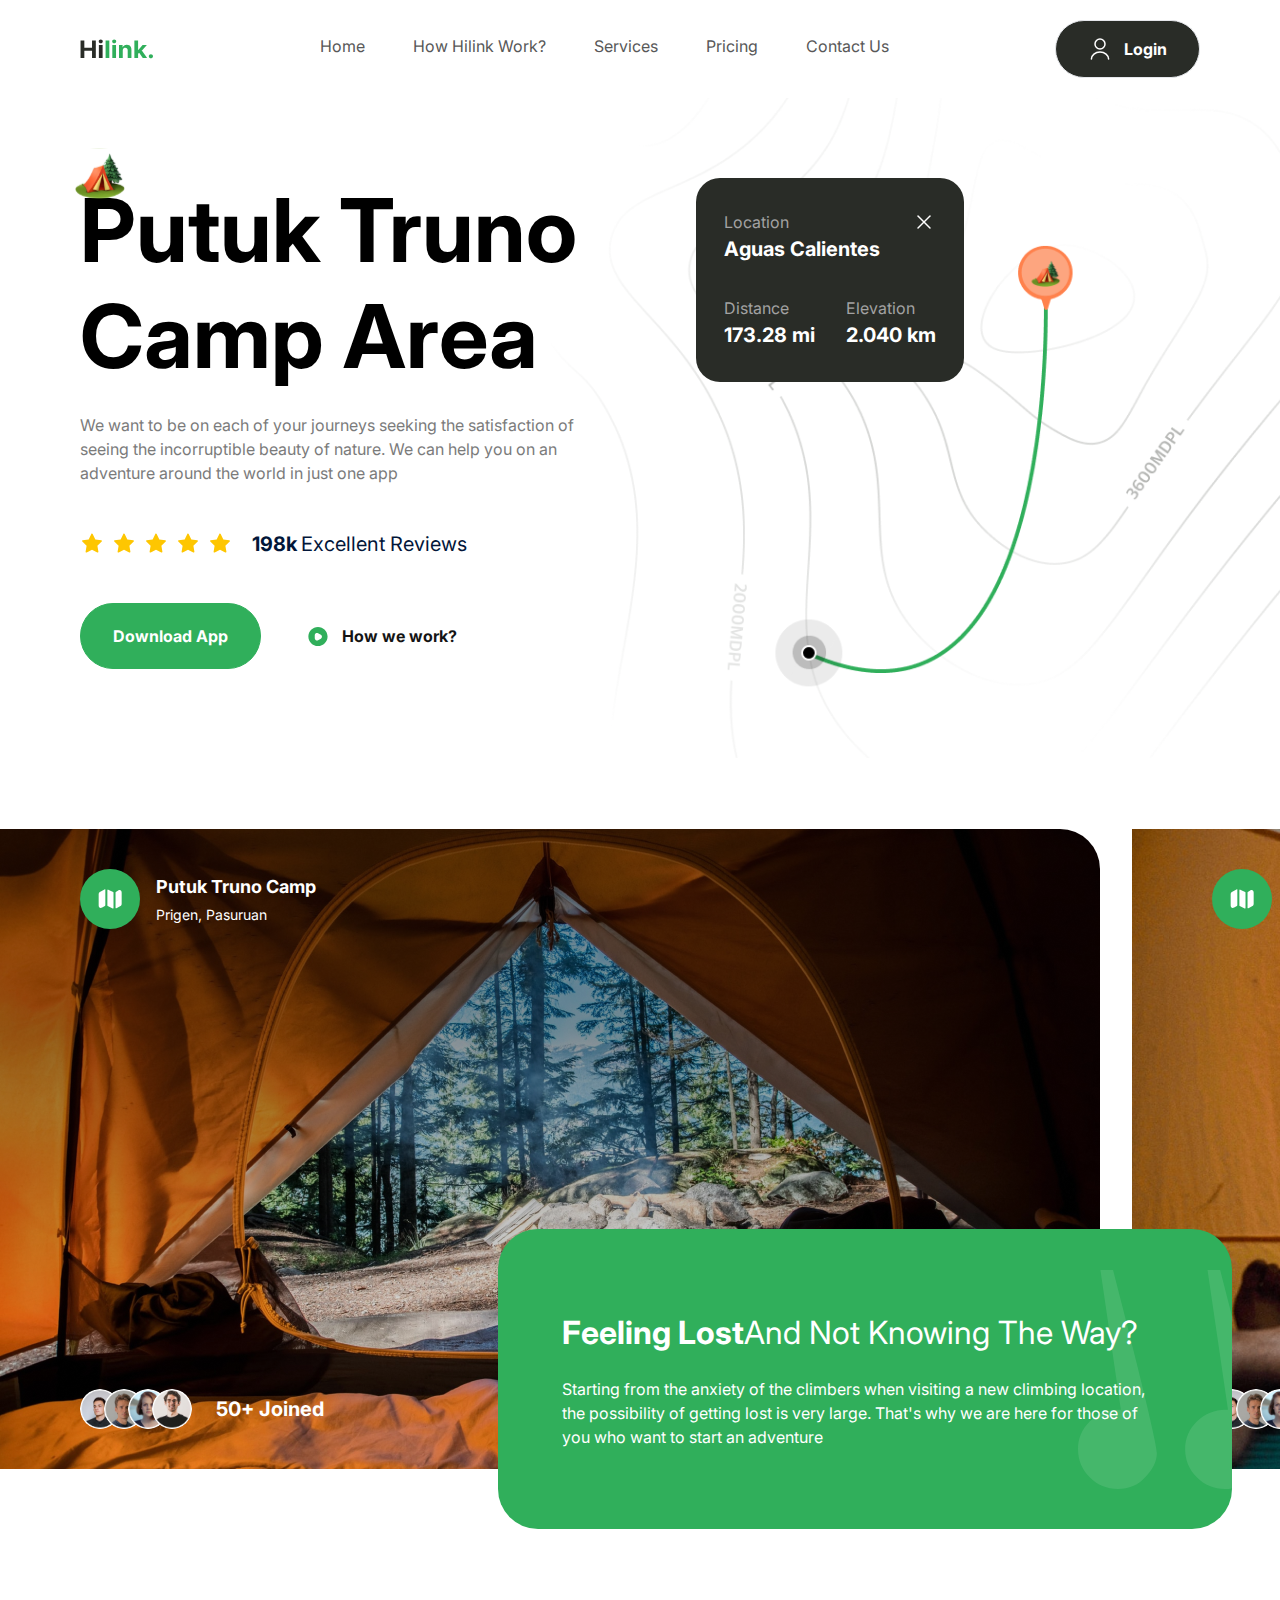
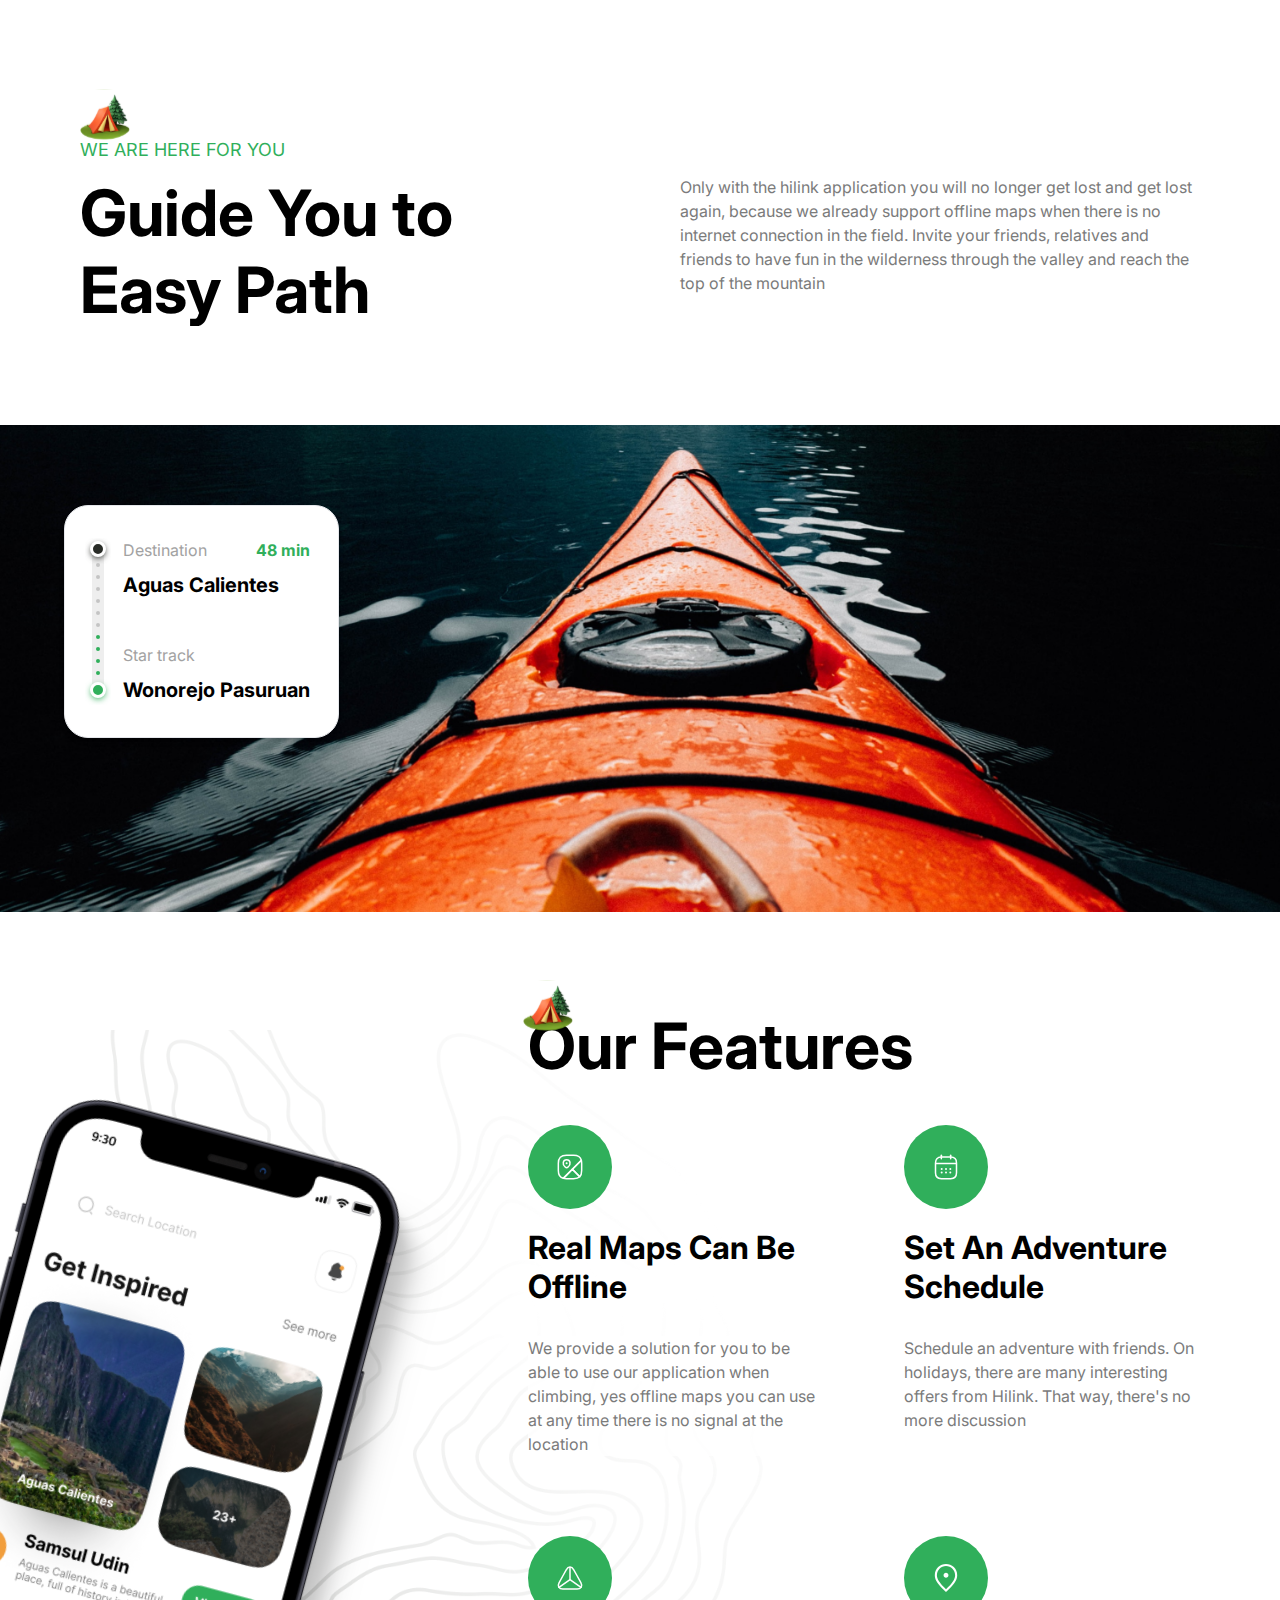
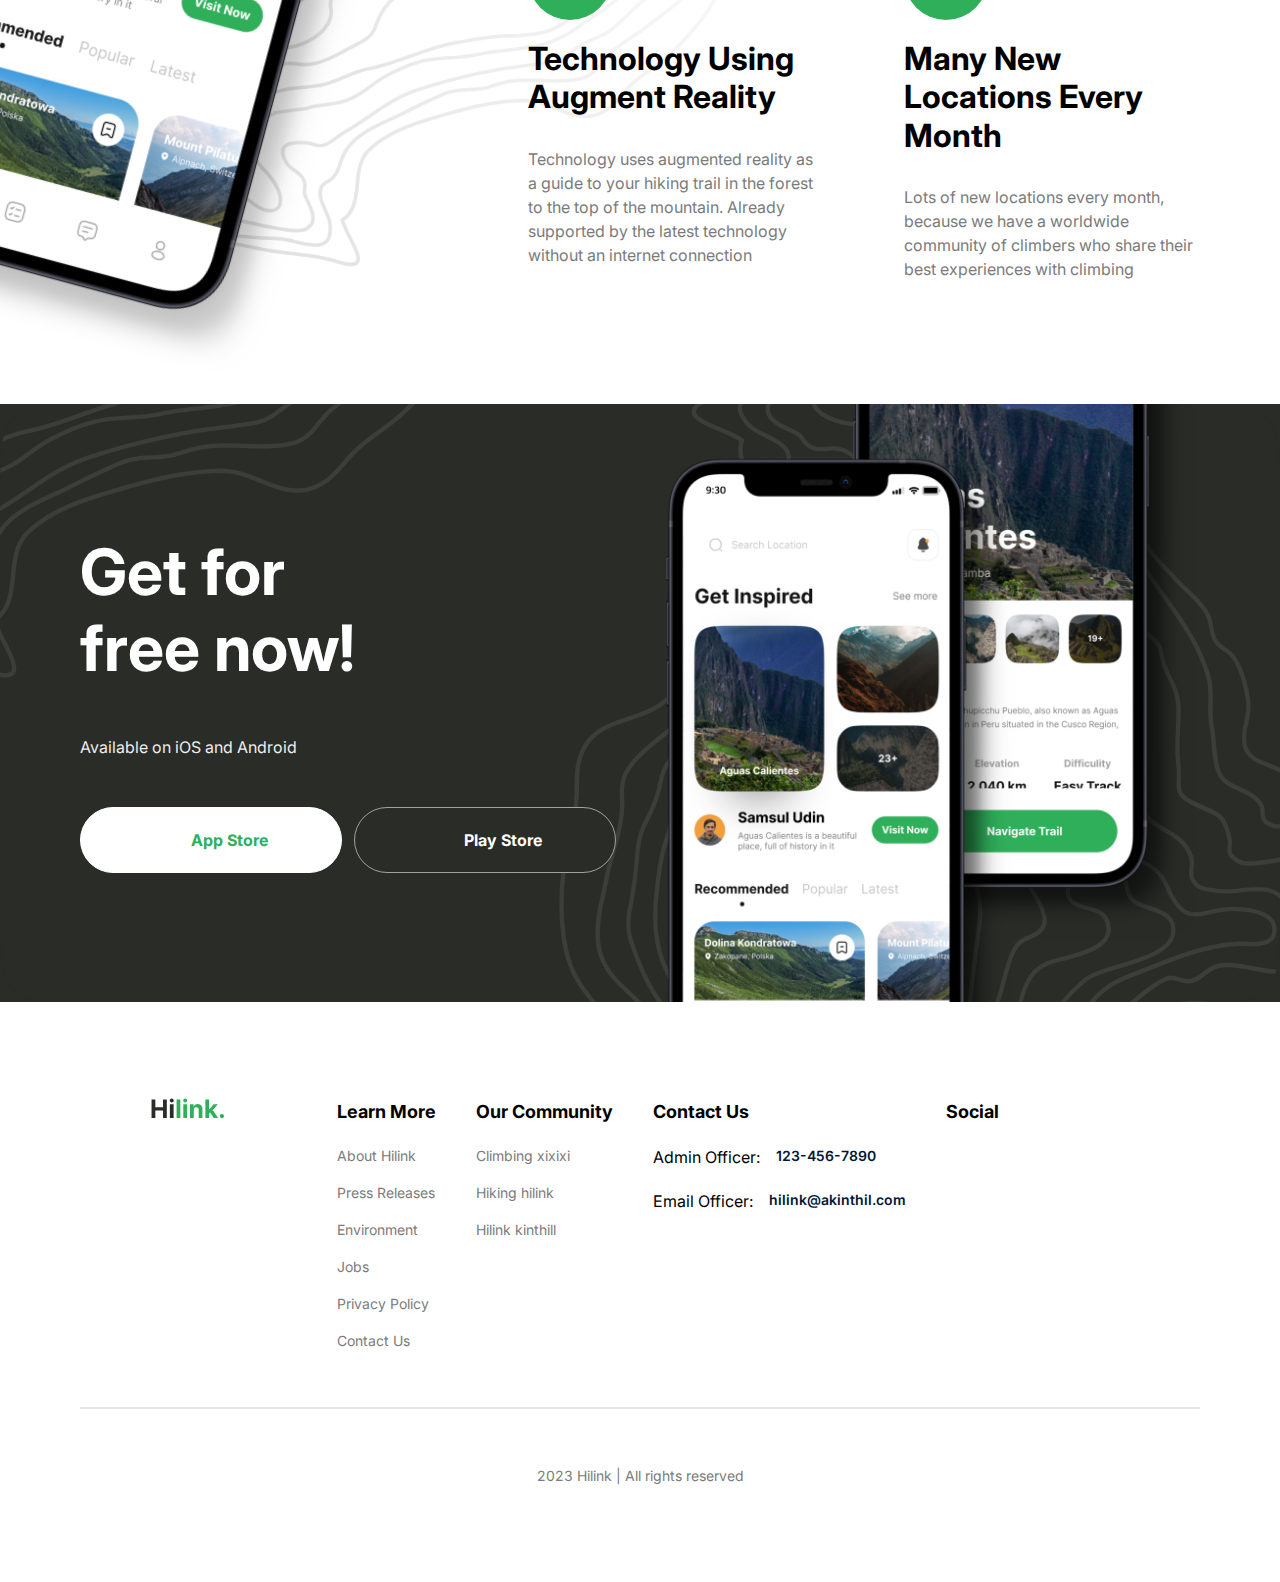
<file: index.html>
<!DOCTYPE html><html lang="en"><head><meta charSet="utf-8"/><meta name="viewport" content="width=device-width, initial-scale=1"/><link rel="stylesheet" href="/_next/static/css/6ee6f5802d6c848d.css" data-precedence="next"/><link rel="preload" as="script" fetchPriority="low" href="/_next/static/chunks/webpack-889906d2d9470bce.js"/><script src="/_next/static/chunks/fd9d1056-2821b0f0cabcd8bd.js" async=""></script><script src="/_next/static/chunks/23-bc0704c1190bca24.js" async=""></script><script src="/_next/static/chunks/main-app-6936796ac7a9e9ae.js" async=""></script><script src="/_next/static/chunks/173-452c45abe38fccea.js" async=""></script><script src="/_next/static/chunks/app/page-bd9e0ef2fe974750.js" async=""></script><script src="/_next/static/chunks/231-1f0decfec688d2c9.js" async=""></script><script src="/_next/static/chunks/app/layout-3c6bebc82477adac.js" async=""></script><title>Travel</title><meta name="description" content="Travel UI/UX App for Camping"/><link rel="icon" href="/favicon.ico" type="image/x-icon" sizes="16x16"/><script src="/_next/static/chunks/polyfills-78c92fac7aa8fdd8.js" noModule=""></script></head><body><nav class="flexBetween max-container    padding-container relative z-30 py-5 "><a href="/"><img alt="logo" loading="lazy" width="74" height="29" decoding="async" data-nimg="1" style="color:transparent" src="/hilink-logo.svg"/></a><ul class="hidden h-full gap-12 lg:flex"><a class="regular-16 text-gray-50    flexCenter cursor-pointer pb-1.5 transition-all   hover:font-bold " href="/">Home</a><a class="regular-16 text-gray-50    flexCenter cursor-pointer pb-1.5 transition-all   hover:font-bold " href="/">How Hilink Work?</a><a class="regular-16 text-gray-50    flexCenter cursor-pointer pb-1.5 transition-all   hover:font-bold " href="/">Services</a><a class="regular-16 text-gray-50    flexCenter cursor-pointer pb-1.5 transition-all   hover:font-bold " href="/">Pricing </a><a class="regular-16 text-gray-50    flexCenter cursor-pointer pb-1.5 transition-all   hover:font-bold " href="/">Contact Us</a></ul><div class="lg:flexCenter hidden"><button class="flexCenter gap-3 
            rounded-full border btn_dark_green undefined " type="button"><img alt="Login" loading="lazy" width="24" height="24" decoding="async" data-nimg="1" style="color:transparent" src="/user.svg"/><label class=" bold-16 whitespace-nowrap cursor-pointer">Login</label></button></div><img alt="menu" loading="lazy" width="32" height="32" decoding="async" data-nimg="1" class="inline-block cursor-pointer lg:hidden" style="color:transparent" src="menu.svg"/></nav><main class="relative overflow-hidden"><section class="max-container padding-container flex flex-col gap-20 py-10 pb-32 md:gap-28 lg:py-20 xl:flex-row"><div class="hero-map"></div><div class="relative z-20 flex flex-1 flex-col xl:w-1/2"><img alt="camp" loading="lazy" width="50" height="50" decoding="async" data-nimg="1" class="absolute left-[-5px] top-[-30px] w-10 lg:w-[50px]" style="color:transparent" src="/camp.svg"/><h1 class="bold-52 lg:bold-88">Putuk Truno Camp Area</h1><p class="regular-16 mt-6 text-gray-30 xl:max-w-[520px]">We want to be on each of your journeys seeking the satisfaction of seeing the incorruptible beauty of nature. We can help you on an adventure around the world in just one app</p><div class="my-11 flex flex-wrap gap-5"><div class="flex items-center gap-2"><img alt="star" loading="lazy" width="24" height="24" decoding="async" data-nimg="1" style="color:transparent" src="/star.svg"/><img alt="star" loading="lazy" width="24" height="24" decoding="async" data-nimg="1" style="color:transparent" src="/star.svg"/><img alt="star" loading="lazy" width="24" height="24" decoding="async" data-nimg="1" style="color:transparent" src="/star.svg"/><img alt="star" loading="lazy" width="24" height="24" decoding="async" data-nimg="1" style="color:transparent" src="/star.svg"/><img alt="star" loading="lazy" width="24" height="24" decoding="async" data-nimg="1" style="color:transparent" src="/star.svg"/></div><p class="bold-16 lg:bold-20 text-blue-70">198k<span class="regular-16 lg:regular-20 ml-1">Excellent Reviews</span></p></div><div class="flex flex-col w-full gap-3 sm:flex-row"><button class="flexCenter gap-3 
            rounded-full border btn_green undefined " type="button"><label class=" bold-16 whitespace-nowrap cursor-pointer">Download App</label></button><button class="flexCenter gap-3 
            rounded-full border btn_white_text undefined " type="button"><img alt="How we work?" loading="lazy" width="24" height="24" decoding="async" data-nimg="1" style="color:transparent" src="/play.svg"/><label class=" bold-16 whitespace-nowrap cursor-pointer">How we work?</label></button></div></div><div class="relative flex flex-1 items-start"><div class="relative z-20 flex w-[268px] flex-col gap-8 rounded-3xl bg-green-90 px-7 py-8"><div class="flex flex-col"><div class="flexBetween"><p class="regular-16 text-gray-20">Location</p><img alt="close" loading="lazy" width="24" height="24" decoding="async" data-nimg="1" style="color:transparent" src="/close.svg"/></div><p class="bold-20 text-white">Aguas Calientes</p></div><div class="flexBetween"><div class="flex flex-col"><p class="regular-16 block text-gray-20">Distance</p><p class="bold-20 text-white">173.28 mi</p></div><div class="flex flex-col"><p class="regular-16 block text-gray-20">Elevation</p><p class="bold-20 text-white">2.040 km</p></div></div></div></div></section><section class=" 2xl:max-container   relative flex flex-col py-10 lg:mb-10 lg:py-20 xl:mb-20"><div class="hide-scrollbar    flex h-[340px] w-full items-center   justify-start gap-8 overflow-x-auto    lg:h-[400px] xl:h-[640px]"><div class="h-full w-full min-w-[1100px]
    bg-bg-img-1 bg-cover bg-no-repeat lg:rounded-r-5xl 2xl:rounded-5xl"><div class="flex h-full flex-col items-start justify-between    p-6 lg:px-20 lg:py-10 "><div class="flexCenter gap-4"><div class="rounded-full bg-green-50 p-4"><img alt="map" loading="lazy" width="28" height="28" decoding="async" data-nimg="1" style="color:transparent" src="/folded-map.svg"/></div><div class="flex flex-col gap-1"><h4 class="bold-18 text-white">Putuk Truno Camp</h4><p class="regular-14 text-white">Prigen, Pasuruan</p></div></div><div class="flexCenter gap-6"><span class="flex -space-x-4 overflow-hidden"><img alt="person" loading="lazy" width="52" height="52" decoding="async" data-nimg="1" class="inline-block h-10 w-10 rounded-full" style="color:transparent" src="/person-1.png"/><img alt="person" loading="lazy" width="52" height="52" decoding="async" data-nimg="1" class="inline-block h-10 w-10 rounded-full" style="color:transparent" src="/person-2.png"/><img alt="person" loading="lazy" width="52" height="52" decoding="async" data-nimg="1" class="inline-block h-10 w-10 rounded-full" style="color:transparent" src="/person-3.png"/><img alt="person" loading="lazy" width="52" height="52" decoding="async" data-nimg="1" class="inline-block h-10 w-10 rounded-full" style="color:transparent" src="/person-4.png"/></span><p class="bold-16 md:bold-20 text-white">50+ Joined</p></div></div></div><div class="h-full w-full min-w-[1100px]
    bg-bg-img-2 bg-cover bg-no-repeat lg:rounded-r-5xl 2xl:rounded-5xl"><div class="flex h-full flex-col items-start justify-between    p-6 lg:px-20 lg:py-10 "><div class="flexCenter gap-4"><div class="rounded-full bg-green-50 p-4"><img alt="map" loading="lazy" width="28" height="28" decoding="async" data-nimg="1" style="color:transparent" src="/folded-map.svg"/></div><div class="flex flex-col gap-1"><h4 class="bold-18 text-white">Mountain View Camp</h4><p class="regular-14 text-white">Somewhere in the Wilderness</p></div></div><div class="flexCenter gap-6"><span class="flex -space-x-4 overflow-hidden"><img alt="person" loading="lazy" width="52" height="52" decoding="async" data-nimg="1" class="inline-block h-10 w-10 rounded-full" style="color:transparent" src="/person-1.png"/><img alt="person" loading="lazy" width="52" height="52" decoding="async" data-nimg="1" class="inline-block h-10 w-10 rounded-full" style="color:transparent" src="/person-2.png"/><img alt="person" loading="lazy" width="52" height="52" decoding="async" data-nimg="1" class="inline-block h-10 w-10 rounded-full" style="color:transparent" src="/person-3.png"/><img alt="person" loading="lazy" width="52" height="52" decoding="async" data-nimg="1" class="inline-block h-10 w-10 rounded-full" style="color:transparent" src="/person-4.png"/></span><p class="bold-16 md:bold-20 text-white">50+ Joined</p></div></div></div></div><div class="flexEnd mt-10 px-6 lg:-mt-60 lg:mr-6"><div class="bg-green-50 p-8 lg:max-w-[500px]   xl:max-w-[734px] xl:rounded-5xl xl:px-16 xl:py-20 relative   w-full overflow-hidden rounded-3xl"><h2 class="regular-24 md:regular-32 2xl:regular-64   capitalize text-white"><strong>Feeling Lost</strong>And Not Knowing The Way?</h2><p class="regular-14 xl:regular-16 mt-5 text-white">Starting from the anxiety of the climbers when visiting a new climbing location, the possibility of getting lost is very large. That&#x27;s why we are here for those of you who want to start an adventure</p><img alt="camp-2" loading="lazy" width="186" height="219" decoding="async" data-nimg="1" class="camp-quote" style="color:transparent" src="/quote.svg"/></div></div></section><section class="flexCenter flex-col"><div class="   padding-container max-container w-full pb-24"><img alt="camp" loading="lazy" width="50" height="50" decoding="async" data-nimg="1" style="color:transparent" src="/camp.svg"/><p class="uppercase regular-18 -mt-1    mb-3 text-green-50">We are here for you</p><div class="flex flex-wrap justify-between    gap-5 lg:gap-10"><h2 class="bold-40 lg:bold-64 xl:max-w-[390px]">Guide You to Easy Path </h2><p class="regular-16 text-gray-30 xl:max-w-[520px]">Only with the hilink application you will no longer get lost and get lost again, because we already support offline maps when there is no internet connection in the field. Invite your friends, relatives and friends to have fun in the wilderness through the valley and reach the top of the mountain</p></div></div><div class="flexCenter max-container  relative    w-full"><img alt="boat" loading="lazy" width="1440" height="580" decoding="async" data-nimg="1" class="w-full object-cover object-center 2xl:rounded-5xl" style="color:transparent" src="/boat.png"/><div class="absolute flex bg-white py-8 pl-5 pr-7   gap-3 rounded-3xl border shadow-md md:left-[5%] lg:top-20"><img alt="metar" loading="lazy" width="16" height="158" decoding="async" data-nimg="1" class="h-full w-auto" style="color:transparent" src="/meter.svg"/><div class="flexBetween flex-col"><div class="flex w-full flex-col"><div class="flexBetween w-full"><p class="regular-16 text-gray-20">Destination</p><p class="bold-16 text-green-50">48 min</p></div><p class="bold-20 mt-2">Aguas Calientes</p></div><div class="flex w-full flex-col"><p class="regular-16 text-gray-20">Star track</p><h4 class="bold-20 mt-2 whitespace-nowrap">Wonorejo Pasuruan</h4></div></div></div></div></section><section class="flex-col flexCenter   overflow-hidden bg-feature-bg bg-center bg-no-repeat py-24"><div class="max-container padding-container    relative w-full flex justify-end"><div class="flex flex-1 lg:min-h-[900px] "><img alt="phone" loading="lazy" width="440" height="1000" decoding="async" data-nimg="1" class="feature-phone" style="color:transparent" src="/phone.png"/></div><div class="z-20 flex w-full flex-col lg:w-[60%]"><div class="relative"><img alt="camp" loading="lazy" width="50" height="50" decoding="async" data-nimg="1" class="absolute left-[-5px]    top-[-28px] w-10 lg:w-[50px]" style="color:transparent" src="/camp.svg"/><h2 class="bold-40 lg:bold-64">Our Features</h2></div><ul class="mt-10 grid gap-10 md:grid-cols-2    lg:mg-20  lg:gap-20  "><li class="flex w-full flex-1 flex-col items-start"><div class="rounded-full p-4 lg:p-7 bg-green-50"><img alt="map" loading="lazy" width="28" height="28" decoding="async" data-nimg="1" style="color:transparent" src="/map.svg"/></div><h2 class="bold-20 lg:bold-32 mt-5 capitalize">Real maps can be offline</h2><p class="regular-16 mt-5 bg-white/80 text-gray-30   lg:mt-[30px] lg:bg-none ">We provide a solution for you to be able to use our application when climbing, yes offline maps you can use at any time there is no signal at the location</p></li><li class="flex w-full flex-1 flex-col items-start"><div class="rounded-full p-4 lg:p-7 bg-green-50"><img alt="map" loading="lazy" width="28" height="28" decoding="async" data-nimg="1" style="color:transparent" src="/calendar.svg"/></div><h2 class="bold-20 lg:bold-32 mt-5 capitalize">Set an adventure schedule</h2><p class="regular-16 mt-5 bg-white/80 text-gray-30   lg:mt-[30px] lg:bg-none ">Schedule an adventure with friends. On holidays, there are many interesting offers from Hilink. That way, there&#x27;s no more discussion</p></li><li class="flex w-full flex-1 flex-col items-start"><div class="rounded-full p-4 lg:p-7 bg-green-50"><img alt="map" loading="lazy" width="28" height="28" decoding="async" data-nimg="1" style="color:transparent" src="/tech.svg"/></div><h2 class="bold-20 lg:bold-32 mt-5 capitalize">Technology using augment reality</h2><p class="regular-16 mt-5 bg-white/80 text-gray-30   lg:mt-[30px] lg:bg-none ">Technology uses augmented reality as a guide to your hiking trail in the forest to the top of the mountain. Already supported by the latest technology without an internet connection</p></li><li class="flex w-full flex-1 flex-col items-start"><div class="rounded-full p-4 lg:p-7 bg-green-50"><img alt="map" loading="lazy" width="28" height="28" decoding="async" data-nimg="1" style="color:transparent" src="/location.svg"/></div><h2 class="bold-20 lg:bold-32 mt-5 capitalize">Many new locations every month</h2><p class="regular-16 mt-5 bg-white/80 text-gray-30   lg:mt-[30px] lg:bg-none ">Lots of new locations every month, because we have a worldwide community of climbers who share their best experiences with climbing</p></li></ul></div></div></section><section class="flexCenter w-full flex-col    pb-[100px"><div class="get-app"><div class="z-20 flex w-full flex-1 flex-col items-start   justify-center gap-12"><h2 class="bold-40 lg:bold-64    xl:max-w-[320px]">Get for free now!</h2><p class="regular-16 text-gray-10">Available on iOS and Android</p><div class="flex w-full flex-col gap-3 whitespace-nowrap   xl:flex-row   "><button class="flexCenter gap-3 
            rounded-full border btn_white w-full " type="button"><img alt="App Store" loading="lazy" width="24" height="24" decoding="async" data-nimg="1" style="color:transparent" src="/apple.svg"/><label class=" bold-16 whitespace-nowrap cursor-pointer">App Store</label></button><button class="flexCenter gap-3 
            rounded-full border btn_dark_green_outline w-full " type="button"><img alt="Play Store" loading="lazy" width="24" height="24" decoding="async" data-nimg="1" style="color:transparent" src="/android.svg"/><label class=" bold-16 whitespace-nowrap cursor-pointer">Play Store</label></button></div></div><div class="flex flex-1 items-center justify-end"><img alt="phone" loading="lazy" width="550" height="870" decoding="async" data-nimg="1" style="color:transparent" src="/phones.png"/></div></div></section></main><footer class="flexCenter mb-24 mt-24"><div class="padding-container max-container flex w-full   flex-col gap-14"><div class="flex flex-col items-start    justify-center gap-[10%] md:flex-row"><a class="mb-10" href="/"><img alt="logo" loading="lazy" width="74" height="29" decoding="async" data-nimg="1" style="color:transparent" src="hilink-logo.svg"/></a><div class="flex flex-wrap gap-10 sm:justify-between"><div class="flex flex-col gap-5"><h4 class="bold-18 whitespace-nowrap"> <!-- -->Learn More</h4><ul class="regular-14 flex flex-col gap-4   text-gray-30"><a href="/">About Hilink</a><a href="/">Press Releases</a><a href="/">Environment</a><a href="/">Jobs</a><a href="/">Privacy Policy</a><a href="/">Contact Us</a></ul></div><div class="flex flex-col gap-5"><h4 class="bold-18 whitespace-nowrap"> <!-- -->Our Community</h4><ul class="regular-14 flex flex-col gap-4   text-gray-30"><a href="/">Climbing xixixi</a><a href="/">Hiking hilink</a><a href="/">Hilink kinthill</a></ul></div><div class="flex flex-col gap-5"><div class="flex flex-col gap-5"><h4 class="bold-18 whitespace-nowrap"> <!-- -->Contact Us</h4><a class="flex gap-4 md:flex-col lg:flex-row" href="/"><p class="whitespace-nowrap">Admin Officer<!-- -->:</p><p class="medium-14 whitespace-nowrap   text-blue-70">123-456-7890</p></a><a class="flex gap-4 md:flex-col lg:flex-row" href="/"><p class="whitespace-nowrap">Email Officer<!-- -->:</p><p class="medium-14 whitespace-nowrap   text-blue-70">hilink@akinthil.com</p></a></div></div><div class="flex flex-col gap-5"><div class="flex flex-col gap-5"><h4 class="bold-18 whitespace-nowrap"> <!-- -->Social</h4><ul class="regular-14 flex gap-4 text-gray-30"><a href="/"><img alt="logo" loading="lazy" width="24" height="24" decoding="async" data-nimg="1" style="color:transparent" src="/facebook.svg"/></a><a href="/"><img alt="logo" loading="lazy" width="24" height="24" decoding="async" data-nimg="1" style="color:transparent" src="/instagram.svg"/></a><a href="/"><img alt="logo" loading="lazy" width="24" height="24" decoding="async" data-nimg="1" style="color:transparent" src="/twitter.svg"/></a><a href="/"><img alt="logo" loading="lazy" width="24" height="24" decoding="async" data-nimg="1" style="color:transparent" src="/youtube.svg"/></a><a href="/"><img alt="logo" loading="lazy" width="24" height="24" decoding="async" data-nimg="1" style="color:transparent" src="/wordpress.svg"/></a></ul></div></div></div></div><div class="border bg-gray-20"></div><p class="regular-14 w-full text-center   text-gray-30">2023 Hilink | All rights reserved</p></div></footer><script src="/_next/static/chunks/webpack-889906d2d9470bce.js" async=""></script><script>(self.__next_f=self.__next_f||[]).push([0]);self.__next_f.push([2,null])</script><script>self.__next_f.push([1,"1:HL[\"/_next/static/css/6ee6f5802d6c848d.css\",\"style\"]\n"])</script><script>self.__next_f.push([1,"2:I[5751,[],\"\"]\n4:I[8173,[\"173\",\"static/chunks/173-452c45abe38fccea.js\",\"931\",\"static/chunks/app/page-bd9e0ef2fe974750.js\"],\"Image\"]\n5:I[231,[\"173\",\"static/chunks/173-452c45abe38fccea.js\",\"231\",\"static/chunks/231-1f0decfec688d2c9.js\",\"185\",\"static/chunks/app/layout-3c6bebc82477adac.js\"],\"\"]\n6:I[9275,[],\"\"]\n7:I[1343,[],\"\"]\n9:I[6130,[],\"\"]\na:[]\n"])</script><script>self.__next_f.push([1,"0:[[[\"$\",\"link\",\"0\",{\"rel\":\"stylesheet\",\"href\":\"/_next/static/css/6ee6f5802d6c848d.css\",\"precedence\":\"next\",\"crossOrigin\":\"$undefined\"}]],[\"$\",\"$L2\",null,{\"buildId\":\"fup-YWB_aOl17GKUDILDx\",\"assetPrefix\":\"\",\"initialCanonicalUrl\":\"/\",\"initialTree\":[\"\",{\"children\":[\"__PAGE__\",{}]},\"$undefined\",\"$undefined\",true],\"initialSeedData\":[\"\",{\"children\":[\"__PAGE__\",{},[[\"$L3\",[[\"$\",\"section\",null,{\"className\":\"max-container padding-container flex flex-col gap-20 py-10 pb-32 md:gap-28 lg:py-20 xl:flex-row\",\"children\":[[\"$\",\"div\",null,{\"className\":\"hero-map\"}],[\"$\",\"div\",null,{\"className\":\"relative z-20 flex flex-1 flex-col xl:w-1/2\",\"children\":[[\"$\",\"$L4\",null,{\"src\":\"/camp.svg\",\"alt\":\"camp\",\"width\":50,\"height\":50,\"className\":\"absolute left-[-5px] top-[-30px] w-10 lg:w-[50px]\"}],[\"$\",\"h1\",null,{\"className\":\"bold-52 lg:bold-88\",\"children\":\"Putuk Truno Camp Area\"}],[\"$\",\"p\",null,{\"className\":\"regular-16 mt-6 text-gray-30 xl:max-w-[520px]\",\"children\":\"We want to be on each of your journeys seeking the satisfaction of seeing the incorruptible beauty of nature. We can help you on an adventure around the world in just one app\"}],[\"$\",\"div\",null,{\"className\":\"my-11 flex flex-wrap gap-5\",\"children\":[[\"$\",\"div\",null,{\"className\":\"flex items-center gap-2\",\"children\":[[\"$\",\"$L4\",\"0\",{\"src\":\"/star.svg\",\"alt\":\"star\",\"width\":24,\"height\":24}],[\"$\",\"$L4\",\"1\",{\"src\":\"/star.svg\",\"alt\":\"star\",\"width\":24,\"height\":24}],[\"$\",\"$L4\",\"2\",{\"src\":\"/star.svg\",\"alt\":\"star\",\"width\":24,\"height\":24}],[\"$\",\"$L4\",\"3\",{\"src\":\"/star.svg\",\"alt\":\"star\",\"width\":24,\"height\":24}],[\"$\",\"$L4\",\"4\",{\"src\":\"/star.svg\",\"alt\":\"star\",\"width\":24,\"height\":24}]]}],[\"$\",\"p\",null,{\"className\":\"bold-16 lg:bold-20 text-blue-70\",\"children\":[\"198k\",[\"$\",\"span\",null,{\"className\":\"regular-16 lg:regular-20 ml-1\",\"children\":\"Excellent Reviews\"}]]}]]}],[\"$\",\"div\",null,{\"className\":\"flex flex-col w-full gap-3 sm:flex-row\",\"children\":[[\"$\",\"button\",null,{\"className\":\"flexCenter gap-3 \\n            rounded-full border btn_green undefined \",\"type\":\"button\",\"children\":[\"$undefined\",[\"$\",\"label\",null,{\"className\":\" bold-16 whitespace-nowrap cursor-pointer\",\"children\":\"Download App\"}]]}],[\"$\",\"button\",null,{\"className\":\"flexCenter gap-3 \\n            rounded-full border btn_white_text undefined \",\"type\":\"button\",\"children\":[[\"$\",\"$L4\",null,{\"src\":\"/play.svg\",\"alt\":\"How we work?\",\"width\":24,\"height\":24}],[\"$\",\"label\",null,{\"className\":\" bold-16 whitespace-nowrap cursor-pointer\",\"children\":\"How we work?\"}]]}]]}]]}],[\"$\",\"div\",null,{\"className\":\"relative flex flex-1 items-start\",\"children\":[\"$\",\"div\",null,{\"className\":\"relative z-20 flex w-[268px] flex-col gap-8 rounded-3xl bg-green-90 px-7 py-8\",\"children\":[[\"$\",\"div\",null,{\"className\":\"flex flex-col\",\"children\":[[\"$\",\"div\",null,{\"className\":\"flexBetween\",\"children\":[[\"$\",\"p\",null,{\"className\":\"regular-16 text-gray-20\",\"children\":\"Location\"}],[\"$\",\"$L4\",null,{\"src\":\"/close.svg\",\"alt\":\"close\",\"width\":24,\"height\":24}]]}],[\"$\",\"p\",null,{\"className\":\"bold-20 text-white\",\"children\":\"Aguas Calientes\"}]]}],[\"$\",\"div\",null,{\"className\":\"flexBetween\",\"children\":[[\"$\",\"div\",null,{\"className\":\"flex flex-col\",\"children\":[[\"$\",\"p\",null,{\"className\":\"regular-16 block text-gray-20\",\"children\":\"Distance\"}],[\"$\",\"p\",null,{\"className\":\"bold-20 text-white\",\"children\":\"173.28 mi\"}]]}],[\"$\",\"div\",null,{\"className\":\"flex flex-col\",\"children\":[[\"$\",\"p\",null,{\"className\":\"regular-16 block text-gray-20\",\"children\":\"Elevation\"}],[\"$\",\"p\",null,{\"className\":\"bold-20 text-white\",\"children\":\"2.040 km\"}]]}]]}]]}]}]]}],[\"$\",\"section\",null,{\"className\":\" 2xl:max-container   relative flex flex-col py-10 lg:mb-10 lg:py-20 xl:mb-20\",\"children\":[[\"$\",\"div\",null,{\"className\":\"hide-scrollbar    flex h-[340px] w-full items-center   justify-start gap-8 overflow-x-auto    lg:h-[400px] xl:h-[640px]\",\"children\":[[\"$\",\"div\",null,{\"className\":\"h-full w-full min-w-[1100px]\\n    bg-bg-img-1 bg-cover bg-no-repeat lg:rounded-r-5xl 2xl:rounded-5xl\",\"children\":[\"$\",\"div\",null,{\"className\":\"flex h-full flex-col items-start justify-between    p-6 lg:px-20 lg:py-10 \",\"children\":[[\"$\",\"div\",null,{\"className\":\"flexCenter gap-4\",\"children\":[[\"$\",\"div\",null,{\"className\":\"rounded-full bg-green-50 p-4\",\"children\":[\"$\",\"$L4\",null,{\"src\":\"/folded-map.svg\",\"alt\":\"map\",\"width\":28,\"height\":28}]}],[\"$\",\"div\",null,{\"className\":\"flex flex-col gap-1\",\"children\":[[\"$\",\"h4\",null,{\"className\":\"bold-18 text-white\",\"children\":\"Putuk Truno Camp\"}],[\"$\",\"p\",null,{\"className\":\"regular-14 text-white\",\"children\":\"Prigen, Pasuruan\"}]]}]]}],[\"$\",\"div\",null,{\"className\":\"flexCenter gap-6\",\"children\":[[\"$\",\"span\",null,{\"className\":\"flex -space-x-4 overflow-hidden\",\"children\":[[\"$\",\"$L4\",\"/person-1.png\",{\"className\":\"inline-block h-10 w-10 rounded-full\",\"src\":\"/person-1.png\",\"alt\":\"person\",\"width\":52,\"height\":52}],[\"$\",\"$L4\",\"/person-2.png\",{\"className\":\"inline-block h-10 w-10 rounded-full\",\"src\":\"/person-2.png\",\"alt\":\"person\",\"width\":52,\"height\":52}],[\"$\",\"$L4\",\"/person-3.png\",{\"className\":\"inline-block h-10 w-10 rounded-full\",\"src\":\"/person-3.png\",\"alt\":\"person\",\"width\":52,\"height\":52}],[\"$\",\"$L4\",\"/person-4.png\",{\"className\":\"inline-block h-10 w-10 rounded-full\",\"src\":\"/person-4.png\",\"alt\":\"person\",\"width\":52,\"height\":52}]]}],[\"$\",\"p\",null,{\"className\":\"bold-16 md:bold-20 text-white\",\"children\":\"50+ Joined\"}]]}]]}]}],[\"$\",\"div\",null,{\"className\":\"h-full w-full min-w-[1100px]\\n    bg-bg-img-2 bg-cover bg-no-repeat lg:rounded-r-5xl 2xl:rounded-5xl\",\"children\":[\"$\",\"div\",null,{\"className\":\"flex h-full flex-col items-start justify-between    p-6 lg:px-20 lg:py-10 \",\"children\":[[\"$\",\"div\",null,{\"className\":\"flexCenter gap-4\",\"children\":[[\"$\",\"div\",null,{\"className\":\"rounded-full bg-green-50 p-4\",\"children\":[\"$\",\"$L4\",null,{\"src\":\"/folded-map.svg\",\"alt\":\"map\",\"width\":28,\"height\":28}]}],[\"$\",\"div\",null,{\"className\":\"flex flex-col gap-1\",\"children\":[[\"$\",\"h4\",null,{\"className\":\"bold-18 text-white\",\"children\":\"Mountain View Camp\"}],[\"$\",\"p\",null,{\"className\":\"regular-14 text-white\",\"children\":\"Somewhere in the Wilderness\"}]]}]]}],[\"$\",\"div\",null,{\"className\":\"flexCenter gap-6\",\"children\":[[\"$\",\"span\",null,{\"className\":\"flex -space-x-4 overflow-hidden\",\"children\":[[\"$\",\"$L4\",\"/person-1.png\",{\"className\":\"inline-block h-10 w-10 rounded-full\",\"src\":\"/person-1.png\",\"alt\":\"person\",\"width\":52,\"height\":52}],[\"$\",\"$L4\",\"/person-2.png\",{\"className\":\"inline-block h-10 w-10 rounded-full\",\"src\":\"/person-2.png\",\"alt\":\"person\",\"width\":52,\"height\":52}],[\"$\",\"$L4\",\"/person-3.png\",{\"className\":\"inline-block h-10 w-10 rounded-full\",\"src\":\"/person-3.png\",\"alt\":\"person\",\"width\":52,\"height\":52}],[\"$\",\"$L4\",\"/person-4.png\",{\"className\":\"inline-block h-10 w-10 rounded-full\",\"src\":\"/person-4.png\",\"alt\":\"person\",\"width\":52,\"height\":52}]]}],[\"$\",\"p\",null,{\"className\":\"bold-16 md:bold-20 text-white\",\"children\":\"50+ Joined\"}]]}]]}]}]]}],[\"$\",\"div\",null,{\"className\":\"flexEnd mt-10 px-6 lg:-mt-60 lg:mr-6\",\"children\":[\"$\",\"div\",null,{\"className\":\"bg-green-50 p-8 lg:max-w-[500px]   xl:max-w-[734px] xl:rounded-5xl xl:px-16 xl:py-20 relative   w-full overflow-hidden rounded-3xl\",\"children\":[[\"$\",\"h2\",null,{\"className\":\"regular-24 md:regular-32 2xl:regular-64   capitalize text-white\",\"children\":[[\"$\",\"strong\",null,{\"children\":\"Feeling Lost\"}],\"And Not Knowing The Way?\"]}],[\"$\",\"p\",null,{\"className\":\"regular-14 xl:regular-16 mt-5 text-white\",\"children\":\"Starting from the anxiety of the climbers when visiting a new climbing location, the possibility of getting lost is very large. That's why we are here for those of you who want to start an adventure\"}],[\"$\",\"$L4\",null,{\"src\":\"/quote.svg\",\"alt\":\"camp-2\",\"width\":186,\"height\":219,\"className\":\"camp-quote\"}]]}]}]]}],[\"$\",\"section\",null,{\"className\":\"flexCenter flex-col\",\"children\":[[\"$\",\"div\",null,{\"className\":\"   padding-container max-container w-full pb-24\",\"children\":[[\"$\",\"$L4\",null,{\"src\":\"/camp.svg\",\"alt\":\"camp\",\"width\":50,\"height\":50}],[\"$\",\"p\",null,{\"className\":\"uppercase regular-18 -mt-1    mb-3 text-green-50\",\"children\":\"We are here for you\"}],[\"$\",\"div\",null,{\"className\":\"flex flex-wrap justify-between    gap-5 lg:gap-10\",\"children\":[[\"$\",\"h2\",null,{\"className\":\"bold-40 lg:bold-64 xl:max-w-[390px]\",\"children\":\"Guide You to Easy Path \"}],[\"$\",\"p\",null,{\"className\":\"regular-16 text-gray-30 xl:max-w-[520px]\",\"children\":\"Only with the hilink application you will no longer get lost and get lost again, because we already support offline maps when there is no internet connection in the field. Invite your friends, relatives and friends to have fun in the wilderness through the valley and reach the top of the mountain\"}]]}]]}],[\"$\",\"div\",null,{\"className\":\"flexCenter max-container  relative    w-full\",\"children\":[[\"$\",\"$L4\",null,{\"src\":\"/boat.png\",\"alt\":\"boat\",\"width\":1440,\"height\":580,\"className\":\"w-full object-cover object-center 2xl:rounded-5xl\"}],[\"$\",\"div\",null,{\"className\":\"absolute flex bg-white py-8 pl-5 pr-7   gap-3 rounded-3xl border shadow-md md:left-[5%] lg:top-20\",\"children\":[[\"$\",\"$L4\",null,{\"src\":\"/meter.svg\",\"alt\":\"metar\",\"width\":16,\"height\":158,\"className\":\"h-full w-auto\"}],[\"$\",\"div\",null,{\"className\":\"flexBetween flex-col\",\"children\":[[\"$\",\"div\",null,{\"className\":\"flex w-full flex-col\",\"children\":[[\"$\",\"div\",null,{\"className\":\"flexBetween w-full\",\"children\":[[\"$\",\"p\",null,{\"className\":\"regular-16 text-gray-20\",\"children\":\"Destination\"}],[\"$\",\"p\",null,{\"className\":\"bold-16 text-green-50\",\"children\":\"48 min\"}]]}],[\"$\",\"p\",null,{\"className\":\"bold-20 mt-2\",\"children\":\"Aguas Calientes\"}]]}],[\"$\",\"div\",null,{\"className\":\"flex w-full flex-col\",\"children\":[[\"$\",\"p\",null,{\"className\":\"regular-16 text-gray-20\",\"children\":\"Star track\"}],[\"$\",\"h4\",null,{\"className\":\"bold-20 mt-2 whitespace-nowrap\",\"children\":\"Wonorejo Pasuruan\"}]]}]]}]]}]]}]]}],[\"$\",\"section\",null,{\"className\":\"flex-col flexCenter   overflow-hidden bg-feature-bg bg-center bg-no-repeat py-24\",\"children\":[\"$\",\"div\",null,{\"className\":\"max-container padding-container    relative w-full flex justify-end\",\"children\":[[\"$\",\"div\",null,{\"className\":\"flex flex-1 lg:min-h-[900px] \",\"children\":[\"$\",\"$L4\",null,{\"src\":\"/phone.png\",\"alt\":\"phone\",\"width\":440,\"height\":1000,\"className\":\"feature-phone\"}]}],[\"$\",\"div\",null,{\"className\":\"z-20 flex w-full flex-col lg:w-[60%]\",\"children\":[[\"$\",\"div\",null,{\"className\":\"relative\",\"children\":[[\"$\",\"$L4\",null,{\"src\":\"/camp.svg\",\"alt\":\"camp\",\"width\":50,\"height\":50,\"className\":\"absolute left-[-5px]    top-[-28px] w-10 lg:w-[50px]\"}],[\"$\",\"h2\",null,{\"className\":\"bold-40 lg:bold-64\",\"children\":\"Our Features\"}]]}],[\"$\",\"ul\",null,{\"className\":\"mt-10 grid gap-10 md:grid-cols-2    lg:mg-20  lg:gap-20  \",\"children\":[[\"$\",\"li\",null,{\"className\":\"flex w-full flex-1 flex-col items-start\",\"children\":[[\"$\",\"div\",null,{\"className\":\"rounded-full p-4 lg:p-7 bg-green-50\",\"children\":[\"$\",\"$L4\",null,{\"src\":\"/map.svg\",\"alt\":\"map\",\"width\":28,\"height\":28}]}],[\"$\",\"h2\",null,{\"className\":\"bold-20 lg:bold-32 mt-5 capitalize\",\"children\":\"Real maps can be offline\"}],[\"$\",\"p\",null,{\"className\":\"regular-16 mt-5 bg-white/80 text-gray-30   lg:mt-[30px] lg:bg-none \",\"children\":\"We provide a solution for you to be able to use our application when climbing, yes offline maps you can use at any time there is no signal at the location\"}]]}],[\"$\",\"li\",null,{\"className\":\"flex w-full flex-1 flex-col items-start\",\"children\":[[\"$\",\"div\",null,{\"className\":\"rounded-full p-4 lg:p-7 bg-green-50\",\"children\":[\"$\",\"$L4\",null,{\"src\":\"/calendar.svg\",\"alt\":\"map\",\"width\":28,\"height\":28}]}],[\"$\",\"h2\",null,{\"className\":\"bold-20 lg:bold-32 mt-5 capitalize\",\"children\":\"Set an adventure schedule\"}],[\"$\",\"p\",null,{\"className\":\"regular-16 mt-5 bg-white/80 text-gray-30   lg:mt-[30px] lg:bg-none \",\"children\":\"Schedule an adventure with friends. On holidays, there are many interesting offers from Hilink. That way, there's no more discussion\"}]]}],[\"$\",\"li\",null,{\"className\":\"flex w-full flex-1 flex-col items-start\",\"children\":[[\"$\",\"div\",null,{\"className\":\"rounded-full p-4 lg:p-7 bg-green-50\",\"children\":[\"$\",\"$L4\",null,{\"src\":\"/tech.svg\",\"alt\":\"map\",\"width\":28,\"height\":28}]}],[\"$\",\"h2\",null,{\"className\":\"bold-20 lg:bold-32 mt-5 capitalize\",\"children\":\"Technology using augment reality\"}],[\"$\",\"p\",null,{\"className\":\"regular-16 mt-5 bg-white/80 text-gray-30   lg:mt-[30px] lg:bg-none \",\"children\":\"Technology uses augmented reality as a guide to your hiking trail in the forest to the top of the mountain. Already supported by the latest technology without an internet connection\"}]]}],[\"$\",\"li\",null,{\"className\":\"flex w-full flex-1 flex-col items-start\",\"children\":[[\"$\",\"div\",null,{\"className\":\"rounded-full p-4 lg:p-7 bg-green-50\",\"children\":[\"$\",\"$L4\",null,{\"src\":\"/location.svg\",\"alt\":\"map\",\"width\":28,\"height\":28}]}],[\"$\",\"h2\",null,{\"className\":\"bold-20 lg:bold-32 mt-5 capitalize\",\"children\":\"Many new locations every month\"}],[\"$\",\"p\",null,{\"className\":\"regular-16 mt-5 bg-white/80 text-gray-30   lg:mt-[30px] lg:bg-none \",\"children\":\"Lots of new locations every month, because we have a worldwide community of climbers who share their best experiences with climbing\"}]]}]]}]]}]]}]}],[\"$\",\"section\",null,{\"className\":\"flexCenter w-full flex-col    pb-[100px\",\"children\":[\"$\",\"div\",null,{\"className\":\"get-app\",\"children\":[[\"$\",\"div\",null,{\"className\":\"z-20 flex w-full flex-1 flex-col items-start   justify-center gap-12\",\"children\":[[\"$\",\"h2\",null,{\"className\":\"bold-40 lg:bold-64    xl:max-w-[320px]\",\"children\":\"Get for free now!\"}],[\"$\",\"p\",null,{\"className\":\"regular-16 text-gray-10\",\"children\":\"Available on iOS and Android\"}],[\"$\",\"div\",null,{\"className\":\"flex w-full flex-col gap-3 whitespace-nowrap   xl:flex-row   \",\"children\":[[\"$\",\"button\",null,{\"className\":\"flexCenter gap-3 \\n            rounded-full border btn_white w-full \",\"type\":\"button\",\"children\":[[\"$\",\"$L4\",null,{\"src\":\"/apple.svg\",\"alt\":\"App Store\",\"width\":24,\"height\":24}],[\"$\",\"label\",null,{\"className\":\" bold-16 whitespace-nowrap cursor-pointer\",\"children\":\"App Store\"}]]}],[\"$\",\"button\",null,{\"className\":\"flexCenter gap-3 \\n            rounded-full border btn_dark_green_outline w-full \",\"type\":\"button\",\"children\":[[\"$\",\"$L4\",null,{\"src\":\"/android.svg\",\"alt\":\"Play Store\",\"width\":24,\"height\":24}],[\"$\",\"label\",null,{\"className\":\" bold-16 whitespace-nowrap cursor-pointer\",\"children\":\"Play Store\"}]]}]]}]]}],[\"$\",\"div\",null,{\"className\":\"flex flex-1 items-center justify-end\",\"children\":[\"$\",\"$L4\",null,{\"src\":\"/phones.png\",\"alt\":\"phone\",\"width\":550,\"height\":870}]}]]}]}]]],null],null]},[[\"$\",\"html\",null,{\"lang\":\"en\",\"children\":[\"$\",\"body\",null,{\"children\":[[\"$\",\"nav\",null,{\"className\":\"flexBetween max-container    padding-container relative z-30 py-5 \",\"children\":[[\"$\",\"$L5\",null,{\"href\":\"/\",\"children\":[\"$\",\"$L4\",null,{\"src\":\"/hilink-logo.svg\",\"alt\":\"logo\",\"width\":74,\"height\":29}]}],[\"$\",\"ul\",null,{\"className\":\"hidden h-full gap-12 lg:flex\",\"children\":[[\"$\",\"$L5\",\"home\",{\"href\":\"/\",\"className\":\"regular-16 text-gray-50    flexCenter cursor-pointer pb-1.5 transition-all   hover:font-bold \",\"children\":\"Home\"}],[\"$\",\"$L5\",\"how_hilink_work\",{\"href\":\"/\",\"className\":\"regular-16 text-gray-50    flexCenter cursor-pointer pb-1.5 transition-all   hover:font-bold \",\"children\":\"How Hilink Work?\"}],[\"$\",\"$L5\",\"services\",{\"href\":\"/\",\"className\":\"regular-16 text-gray-50    flexCenter cursor-pointer pb-1.5 transition-all   hover:font-bold \",\"children\":\"Services\"}],[\"$\",\"$L5\",\"pricing \",{\"href\":\"/\",\"className\":\"regular-16 text-gray-50    flexCenter cursor-pointer pb-1.5 transition-all   hover:font-bold \",\"children\":\"Pricing \"}],[\"$\",\"$L5\",\"contact_us\",{\"href\":\"/\",\"className\":\"regular-16 text-gray-50    flexCenter cursor-pointer pb-1.5 transition-all   hover:font-bold \",\"children\":\"Contact Us\"}]]}],[\"$\",\"div\",null,{\"className\":\"lg:flexCenter hidden\",\"children\":[\"$\",\"button\",null,{\"className\":\"flexCenter gap-3 \\n            rounded-full border btn_dark_green undefined \",\"type\":\"button\",\"children\":[[\"$\",\"$L4\",null,{\"src\":\"/user.svg\",\"alt\":\"Login\",\"width\":24,\"height\":24}],[\"$\",\"label\",null,{\"className\":\" bold-16 whitespace-nowrap cursor-pointer\",\"children\":\"Login\"}]]}]}],[\"$\",\"$L4\",null,{\"src\":\"menu.svg\",\"alt\":\"menu\",\"width\":32,\"height\":32,\"className\":\"inline-block cursor-pointer lg:hidden\"}]]}],[\"$\",\"main\",null,{\"className\":\"relative overflow-hidden\",\"children\":[\"$\",\"$L6\",null,{\"parallelRouterKey\":\"children\",\"segmentPath\":[\"children\"],\"error\":\"$undefined\",\"errorStyles\":\"$undefined\",\"errorScripts\":\"$undefined\",\"template\":[\"$\",\"$L7\",null,{}],\"templateStyles\":\"$undefined\",\"templateScripts\":\"$undefined\",\"notFound\":[[\"$\",\"title\",null,{\"children\":\"404: This page could not be found.\"}],[\"$\",\"div\",null,{\"style\":{\"fontFamily\":\"system-ui,\\\"Segoe UI\\\",Roboto,Helvetica,Arial,sans-serif,\\\"Apple Color Emoji\\\",\\\"Segoe UI Emoji\\\"\",\"height\":\"100vh\",\"textAlign\":\"center\",\"display\":\"flex\",\"flexDirection\":\"column\",\"alignItems\":\"center\",\"justifyContent\":\"center\"},\"children\":[\"$\",\"div\",null,{\"children\":[[\"$\",\"style\",null,{\"dangerouslySetInnerHTML\":{\"__html\":\"body{color:#000;background:#fff;margin:0}.next-error-h1{border-right:1px solid rgba(0,0,0,.3)}@media (prefers-color-scheme:dark){body{color:#fff;background:#000}.next-error-h1{border-right:1px solid rgba(255,255,255,.3)}}\"}}],[\"$\",\"h1\",null,{\"className\":\"next-error-h1\",\"style\":{\"display\":\"inline-block\",\"margin\":\"0 20px 0 0\",\"padding\":\"0 23px 0 0\",\"fontSize\":24,\"fontWeight\":500,\"verticalAlign\":\"top\",\"lineHeight\":\"49px\"},\"children\":\"404\"}],[\"$\",\"div\",null,{\"style\":{\"display\":\"inline-block\"},\"children\":[\"$\",\"h2\",null,{\"style\":{\"fontSize\":14,\"fontWeight\":400,\"lineHeight\":\"49px\",\"margin\":0},\"children\":\"This page could not be found.\"}]}]]}]}]],\"notFoundStyles\":[],\"styles\":null}]}],[\"$\",\"footer\",null,{\"className\":\"flexCenter mb-24 mt-24\",\"children\":[\"$\",\"div\",null,{\"className\":\"padding-container max-container flex w-full   flex-col gap-14\",\"children\":[[\"$\",\"div\",null,{\"className\":\"flex flex-col items-start    justify-center gap-[10%] md:flex-row\",\"children\":[[\"$\",\"$L5\",null,{\"href\":\"/\",\"className\":\"mb-10\",\"children\":[\"$\",\"$L4\",null,{\"src\":\"hilink-logo.svg\",\"alt\":\"logo\",\"width\":74,\"height\":29}]}],[\"$\",\"div\",null,{\"className\":\"flex flex-wrap gap-10 sm:justify-between\",\"children\":[[[\"$\",\"div\",null,{\"className\":\"flex flex-col gap-5\",\"children\":[[\"$\",\"h4\",null,{\"className\":\"bold-18 whitespace-nowrap\",\"children\":[\" \",\"Learn More\"]}],[\"$\",\"ul\",null,{\"className\":\"regular-14 flex flex-col gap-4   text-gray-30\",\"children\":[[\"$\",\"$L5\",\"About Hilink\",{\"href\":\"/\",\"children\":\"About Hilink\"}],[\"$\",\"$L5\",\"Press Releases\",{\"href\":\"/\",\"children\":\"Press Releases\"}],[\"$\",\"$L5\",\"Environment\",{\"href\":\"/\",\"children\":\"Environment\"}],[\"$\",\"$L5\",\"Jobs\",{\"href\":\"/\",\"children\":\"Jobs\"}],[\"$\",\"$L5\",\"Privacy Policy\",{\"href\":\"/\",\"children\":\"Privacy Policy\"}],[\"$\",\"$L5\",\"Contact Us\",{\"href\":\"/\",\"children\":\"Contact Us\"}]]}]]}],[\"$\",\"div\",null,{\"className\":\"flex flex-col gap-5\",\"children\":[[\"$\",\"h4\",null,{\"className\":\"bold-18 whitespace-nowrap\",\"children\":[\" \",\"Our Community\"]}],[\"$\",\"ul\",null,{\"className\":\"regular-14 flex flex-col gap-4   text-gray-30\",\"children\":[[\"$\",\"$L5\",\"Climbing xixixi\",{\"href\":\"/\",\"children\":\"Climbing xixixi\"}],[\"$\",\"$L5\",\"Hiking hilink\",{\"href\":\"/\",\"children\":\"Hiking hilink\"}],[\"$\",\"$L5\",\"Hilink kinthill\",{\"href\":\"/\",\"children\":\"Hilink kinthill\"}]]}]]}]],[\"$\",\"div\",null,{\"className\":\"flex flex-col gap-5\",\"children\":[\"$\",\"div\",null,{\"className\":\"flex flex-col gap-5\",\"children\":[[\"$\",\"h4\",null,{\"className\":\"bold-18 whitespace-nowrap\",\"children\":[\" \",\"Contact Us\"]}],[[\"$\",\"$L5\",\"Admin Officer\",{\"href\":\"/\",\"className\":\"flex gap-4 md:flex-col lg:flex-row\",\"children\":[[\"$\",\"p\",null,{\"className\":\"whitespace-nowrap\",\"children\":[\"Admin Officer\",\":\"]}],[\"$\",\"p\",null,{\"className\":\"medium-14 whitespace-nowrap   text-blue-70\",\"children\":\"123-456-7890\"}]]}],[\"$\",\"$L5\",\"Email Officer\",{\"href\":\"/\",\"className\":\"flex gap-4 md:flex-col lg:flex-row\",\"children\":[[\"$\",\"p\",null,{\"className\":\"whitespace-nowrap\",\"children\":[\"Email Officer\",\":\"]}],[\"$\",\"p\",null,{\"className\":\"medium-14 whitespace-nowrap   text-blue-70\",\"children\":\"hilink@akinthil.com\"}]]}]]]}]}],[\"$\",\"div\",null,{\"className\":\"flex flex-col gap-5\",\"children\":[\"$\",\"div\",null,{\"className\":\"flex flex-col gap-5\",\"children\":[[\"$\",\"h4\",null,{\"className\":\"bold-18 whitespace-nowrap\",\"children\":[\" \",\"Social\"]}],[\"$\",\"ul\",null,{\"className\":\"regular-14 flex gap-4 text-gray-30\",\"children\":[[\"$\",\"$L5\",\"/facebook.svg\",{\"href\":\"/\",\"children\":[\"$\",\"$L4\",null,{\"src\":\"/facebook.svg\",\"alt\":\"logo\",\"width\":24,\"height\":24}]}],[\"$\",\"$L5\",\"/instagram.svg\",{\"href\":\"/\",\"children\":[\"$\",\"$L4\",null,{\"src\":\"/instagram.svg\",\"alt\":\"logo\",\"width\":24,\"height\":24}]}],[\"$\",\"$L5\",\"/twitter.svg\",{\"href\":\"/\",\"children\":[\"$\",\"$L4\",null,{\"src\":\"/twitter.svg\",\"alt\":\"logo\",\"width\":24,\"height\":24}]}],[\"$\",\"$L5\",\"/youtube.svg\",{\"href\":\"/\",\"children\":[\"$\",\"$L4\",null,{\"src\":\"/youtube.svg\",\"alt\":\"logo\",\"width\":24,\"height\":24}]}],[\"$\",\"$L5\",\"/wordpress.svg\",{\"href\":\"/\",\"children\":[\"$\",\"$L4\",null,{\"src\":\"/wordpress.svg\",\"alt\":\"logo\",\"width\":24,\"height\":24}]}]]}]]}]}]]}]]}],[\"$\",\"div\",null,{\"className\":\"border bg-gray-20\"}],[\"$\",\"p\",null,{\"className\":\"regular-14 w-full text-center   text-gray-30\",\"children\":\"2023 Hilink | All rights reserved\"}]]}]}]]}]}],null],null],\"couldBeIntercepted\":false,\"initialHead\":[null,\"$L8\"],\"globalErrorComponent\":\"$9\",\"missingSlots\":\"$Wa\"}]]\n"])</script><script>self.__next_f.push([1,"8:[[\"$\",\"meta\",\"0\",{\"name\":\"viewport\",\"content\":\"width=device-width, initial-scale=1\"}],[\"$\",\"meta\",\"1\",{\"charSet\":\"utf-8\"}],[\"$\",\"title\",\"2\",{\"children\":\"Travel\"}],[\"$\",\"meta\",\"3\",{\"name\":\"description\",\"content\":\"Travel UI/UX App for Camping\"}],[\"$\",\"link\",\"4\",{\"rel\":\"icon\",\"href\":\"/favicon.ico\",\"type\":\"image/x-icon\",\"sizes\":\"16x16\"}]]\n3:null\n"])</script></body></html>
</file>
<file: _next/static/css/6ee6f5802d6c848d.css>
@import url("https://fonts.googleapis.com/css2?family=Inter:wght@400;500;600;700;800&display=swap");

/*
! tailwindcss v3.4.7 | MIT License | https://tailwindcss.com
*/*,:after,:before{box-sizing:border-box;border:0 solid #e5e7eb}:after,:before{--tw-content:""}:host,html{line-height:1.5;-webkit-text-size-adjust:100%;-moz-tab-size:4;tab-size:4;font-family:ui-sans-serif,system-ui,sans-serif,Apple Color Emoji,Segoe UI Emoji,Segoe UI Symbol,Noto Color Emoji;font-feature-settings:normal;font-variation-settings:normal;-webkit-tap-highlight-color:transparent}body{margin:0;line-height:inherit}hr{height:0;color:inherit;border-top-width:1px}abbr:where([title]){text-decoration:underline dotted}h1,h2,h3,h4,h5,h6{font-size:inherit;font-weight:inherit}a{color:inherit;text-decoration:inherit}b,strong{font-weight:bolder}code,kbd,pre,samp{font-family:ui-monospace,SFMono-Regular,Menlo,Monaco,Consolas,Liberation Mono,Courier New,monospace;font-feature-settings:normal;font-variation-settings:normal;font-size:1em}small{font-size:80%}sub,sup{font-size:75%;line-height:0;position:relative;vertical-align:baseline}sub{bottom:-.25em}sup{top:-.5em}table{text-indent:0;border-color:inherit;border-collapse:collapse}button,input,optgroup,select,textarea{font-family:inherit;font-feature-settings:inherit;font-variation-settings:inherit;font-size:100%;font-weight:inherit;line-height:inherit;letter-spacing:inherit;color:inherit;margin:0;padding:0}button,select{text-transform:none}button,input:where([type=button]),input:where([type=reset]),input:where([type=submit]){-webkit-appearance:button;background-color:transparent;background-image:none}:-moz-focusring{outline:auto}:-moz-ui-invalid{box-shadow:none}progress{vertical-align:baseline}::-webkit-inner-spin-button,::-webkit-outer-spin-button{height:auto}[type=search]{-webkit-appearance:textfield;outline-offset:-2px}::-webkit-search-decoration{-webkit-appearance:none}::-webkit-file-upload-button{-webkit-appearance:button;font:inherit}summary{display:list-item}blockquote,dd,dl,figure,h1,h2,h3,h4,h5,h6,hr,p,pre{margin:0}fieldset{margin:0}fieldset,legend{padding:0}menu,ol,ul{list-style:none;margin:0;padding:0}dialog{padding:0}textarea{resize:vertical}input::placeholder,textarea::placeholder{opacity:1;color:#9ca3af}[role=button],button{cursor:pointer}:disabled{cursor:default}audio,canvas,embed,iframe,img,object,svg,video{display:block;vertical-align:middle}img,video{max-width:100%;height:auto}[hidden]{display:none}*,:after,:before{--tw-border-spacing-x:0;--tw-border-spacing-y:0;--tw-translate-x:0;--tw-translate-y:0;--tw-rotate:0;--tw-skew-x:0;--tw-skew-y:0;--tw-scale-x:1;--tw-scale-y:1;--tw-pan-x: ;--tw-pan-y: ;--tw-pinch-zoom: ;--tw-scroll-snap-strictness:proximity;--tw-gradient-from-position: ;--tw-gradient-via-position: ;--tw-gradient-to-position: ;--tw-ordinal: ;--tw-slashed-zero: ;--tw-numeric-figure: ;--tw-numeric-spacing: ;--tw-numeric-fraction: ;--tw-ring-inset: ;--tw-ring-offset-width:0px;--tw-ring-offset-color:#fff;--tw-ring-color:rgba(59,130,246,.5);--tw-ring-offset-shadow:0 0 #0000;--tw-ring-shadow:0 0 #0000;--tw-shadow:0 0 #0000;--tw-shadow-colored:0 0 #0000;--tw-blur: ;--tw-brightness: ;--tw-contrast: ;--tw-grayscale: ;--tw-hue-rotate: ;--tw-invert: ;--tw-saturate: ;--tw-sepia: ;--tw-drop-shadow: ;--tw-backdrop-blur: ;--tw-backdrop-brightness: ;--tw-backdrop-contrast: ;--tw-backdrop-grayscale: ;--tw-backdrop-hue-rotate: ;--tw-backdrop-invert: ;--tw-backdrop-opacity: ;--tw-backdrop-saturate: ;--tw-backdrop-sepia: ;--tw-contain-size: ;--tw-contain-layout: ;--tw-contain-paint: ;--tw-contain-style: }::backdrop{--tw-border-spacing-x:0;--tw-border-spacing-y:0;--tw-translate-x:0;--tw-translate-y:0;--tw-rotate:0;--tw-skew-x:0;--tw-skew-y:0;--tw-scale-x:1;--tw-scale-y:1;--tw-pan-x: ;--tw-pan-y: ;--tw-pinch-zoom: ;--tw-scroll-snap-strictness:proximity;--tw-gradient-from-position: ;--tw-gradient-via-position: ;--tw-gradient-to-position: ;--tw-ordinal: ;--tw-slashed-zero: ;--tw-numeric-figure: ;--tw-numeric-spacing: ;--tw-numeric-fraction: ;--tw-ring-inset: ;--tw-ring-offset-width:0px;--tw-ring-offset-color:#fff;--tw-ring-color:rgba(59,130,246,.5);--tw-ring-offset-shadow:0 0 #0000;--tw-ring-shadow:0 0 #0000;--tw-shadow:0 0 #0000;--tw-shadow-colored:0 0 #0000;--tw-blur: ;--tw-brightness: ;--tw-contrast: ;--tw-grayscale: ;--tw-hue-rotate: ;--tw-invert: ;--tw-saturate: ;--tw-sepia: ;--tw-drop-shadow: ;--tw-backdrop-blur: ;--tw-backdrop-brightness: ;--tw-backdrop-contrast: ;--tw-backdrop-grayscale: ;--tw-backdrop-hue-rotate: ;--tw-backdrop-invert: ;--tw-backdrop-opacity: ;--tw-backdrop-saturate: ;--tw-backdrop-sepia: ;--tw-contain-size: ;--tw-contain-layout: ;--tw-contain-paint: ;--tw-contain-style: }.absolute{position:absolute}.relative{position:relative}.left-\[-5px\]{left:-5px}.top-\[-28px\]{top:-28px}.top-\[-30px\]{top:-30px}.z-20{z-index:20}.z-30{z-index:30}.my-11{margin-top:2.75rem;margin-bottom:2.75rem}.-mt-1{margin-top:-.25rem}.mb-10{margin-bottom:2.5rem}.mb-24{margin-bottom:6rem}.mb-3{margin-bottom:.75rem}.ml-1{margin-left:.25rem}.mt-10{margin-top:2.5rem}.mt-2{margin-top:.5rem}.mt-24{margin-top:6rem}.mt-5{margin-top:1.25rem}.mt-6{margin-top:1.5rem}.block{display:block}.inline-block{display:inline-block}.flex{display:flex}.grid{display:grid}.hidden{display:none}.h-10{height:2.5rem}.h-\[340px\]{height:340px}.h-full{height:100%}.w-10{width:2.5rem}.w-\[268px\]{width:268px}.w-auto{width:auto}.w-full{width:100%}.min-w-\[1100px\]{min-width:1100px}.flex-1{flex:1 1 0%}.cursor-pointer{cursor:pointer}.flex-col{flex-direction:column}.flex-wrap{flex-wrap:wrap}.items-start{align-items:flex-start}.items-center{align-items:center}.justify-start{justify-content:flex-start}.justify-end{justify-content:flex-end}.justify-center{justify-content:center}.justify-between{justify-content:space-between}.gap-1{gap:.25rem}.gap-10{gap:2.5rem}.gap-12{gap:3rem}.gap-14{gap:3.5rem}.gap-2{gap:.5rem}.gap-20{gap:5rem}.gap-3{gap:.75rem}.gap-4{gap:1rem}.gap-5{gap:1.25rem}.gap-6{gap:1.5rem}.gap-8{gap:2rem}.gap-\[10\%\]{gap:10%}.-space-x-4>:not([hidden])~:not([hidden]){--tw-space-x-reverse:0;margin-right:calc(-1rem * var(--tw-space-x-reverse));margin-left:calc(-1rem * calc(1 - var(--tw-space-x-reverse)))}.overflow-hidden{overflow:hidden}.overflow-x-auto{overflow-x:auto}.whitespace-nowrap{white-space:nowrap}.rounded-3xl{border-radius:1.5rem}.rounded-full{border-radius:9999px}.border{border-width:1px}.bg-gray-20{--tw-bg-opacity:1;background-color:rgb(162 162 162/var(--tw-bg-opacity))}.bg-green-50{--tw-bg-opacity:1;background-color:rgb(48 175 91/var(--tw-bg-opacity))}.bg-green-90{--tw-bg-opacity:1;background-color:rgb(41 44 39/var(--tw-bg-opacity))}.bg-white{--tw-bg-opacity:1;background-color:rgb(255 255 255/var(--tw-bg-opacity))}.bg-white\/80{background-color:hsla(0,0%,100%,.8)}.bg-bg-img-1{background-image:url(/img-1.png)}.bg-bg-img-2{background-image:url(/img-2.png)}.bg-feature-bg{background-image:url(/feature-bg.png)}.bg-cover{background-size:cover}.bg-center{background-position:50%}.bg-no-repeat{background-repeat:no-repeat}.object-cover{object-fit:cover}.object-center{object-position:center}.p-4{padding:1rem}.p-6{padding:1.5rem}.p-8{padding:2rem}.px-6{padding-left:1.5rem;padding-right:1.5rem}.px-7{padding-left:1.75rem;padding-right:1.75rem}.py-10{padding-top:2.5rem;padding-bottom:2.5rem}.py-24{padding-top:6rem;padding-bottom:6rem}.py-5{padding-top:1.25rem;padding-bottom:1.25rem}.py-8{padding-top:2rem;padding-bottom:2rem}.pb-1\.5{padding-bottom:.375rem}.pb-24{padding-bottom:6rem}.pb-32{padding-bottom:8rem}.pl-5{padding-left:1.25rem}.pr-7{padding-right:1.75rem}.text-center{text-align:center}.uppercase{text-transform:uppercase}.capitalize{text-transform:capitalize}.text-blue-70{--tw-text-opacity:1;color:rgb(2 22 57/var(--tw-text-opacity))}.text-gray-10{--tw-text-opacity:1;color:rgb(238 238 238/var(--tw-text-opacity))}.text-gray-20{--tw-text-opacity:1;color:rgb(162 162 162/var(--tw-text-opacity))}.text-gray-30{--tw-text-opacity:1;color:rgb(123 123 123/var(--tw-text-opacity))}.text-gray-50{--tw-text-opacity:1;color:rgb(88 88 88/var(--tw-text-opacity))}.text-green-50{--tw-text-opacity:1;color:rgb(48 175 91/var(--tw-text-opacity))}.text-white{--tw-text-opacity:1;color:rgb(255 255 255/var(--tw-text-opacity))}.shadow-md{--tw-shadow:0 4px 6px -1px rgba(0,0,0,.1),0 2px 4px -2px rgba(0,0,0,.1);--tw-shadow-colored:0 4px 6px -1px var(--tw-shadow-color),0 2px 4px -2px var(--tw-shadow-color);box-shadow:var(--tw-ring-offset-shadow,0 0 #0000),var(--tw-ring-shadow,0 0 #0000),var(--tw-shadow)}.transition-all{transition-property:all;transition-timing-function:cubic-bezier(.4,0,.2,1);transition-duration:.15s}.btn_white{color:rgb(48 175 91/var(--tw-text-opacity))}.btn_white,.btn_white_text{--tw-border-opacity:1;border-color:rgb(255 255 255/var(--tw-border-opacity));--tw-bg-opacity:1;background-color:rgb(255 255 255/var(--tw-bg-opacity));padding:.75rem 2rem;--tw-text-opacity:1}.btn_white_text{color:rgb(20 20 20/var(--tw-text-opacity))}.btn_green{--tw-border-opacity:1;border-color:rgb(48 175 91/var(--tw-border-opacity));background-color:rgb(48 175 91/var(--tw-bg-opacity));padding:1.25rem 2rem}.btn_dark_green,.btn_green{--tw-bg-opacity:1;--tw-text-opacity:1;color:rgb(255 255 255/var(--tw-text-opacity))}.btn_dark_green{background-color:rgb(41 44 39/var(--tw-bg-opacity));padding:1rem 2rem;transition-property:all;transition-timing-function:cubic-bezier(.4,0,.2,1);transition-duration:.15s}.btn_dark_green:hover{--tw-bg-opacity:1;background-color:rgb(0 0 0/var(--tw-bg-opacity))}.btn_dark_green_outline{--tw-border-opacity:1;border-color:rgb(162 162 162/var(--tw-border-opacity));--tw-bg-opacity:1;background-color:rgb(41 44 39/var(--tw-bg-opacity));padding:1.25rem 2rem;--tw-text-opacity:1;color:rgb(255 255 255/var(--tw-text-opacity))}.max-container{margin-left:auto;margin-right:auto;max-width:1440px}.padding-container{padding-left:1.5rem;padding-right:1.5rem}@media (min-width:1024px){.padding-container{padding-left:5rem;padding-right:5rem}}@media (min-width:1680px){.padding-container{padding-left:0;padding-right:0}}.flexCenter{justify-content:center}.flexBetween,.flexCenter{display:flex;align-items:center}.flexBetween{justify-content:space-between}.flexEnd{display:flex;align-items:center;justify-content:flex-end}.regular-24{font-size:24px;font-weight:400}.regular-18{font-size:18px;font-weight:400}.regular-16{font-size:16px;font-weight:400}.regular-14{font-size:14px;font-weight:400}.medium-14{font-size:14px;font-weight:600}.bold-52{font-size:52px}.bold-40,.bold-52{font-weight:700;line-height:120%}.bold-40{font-size:40px}.bold-20{font-size:20px;font-weight:700}.bold-18{font-size:18px;font-weight:700}.bold-16{font-size:16px;font-weight:700}.hero-map{position:absolute;right:0;top:0;height:100vh;width:100vw;background-image:url(/pattern-bg.png);background-size:cover;background-position:50%}@media (min-width:768px){.hero-map{right:-7rem}}@media (min-width:1280px){.hero-map{top:-15rem}}.camp-quote{position:absolute;right:-1.5rem;bottom:1rem;width:140px}@media (min-width:1024px){.camp-quote{bottom:2.5rem}}@media (min-width:1280px){.camp-quote{right:-2rem;width:186px}}@media (min-width:1680px){.camp-quote{right:0}}.feature-phone{position:absolute;top:13%;z-index:10;display:none;max-width:1500px;--tw-rotate:15deg;transform:translate(var(--tw-translate-x),var(--tw-translate-y)) rotate(var(--tw-rotate)) skewX(var(--tw-skew-x)) skewY(var(--tw-skew-y)) scaleX(var(--tw-scale-x)) scaleY(var(--tw-scale-y))}@media (min-width:768px){.feature-phone{left:-4rem}}@media (min-width:1024px){.feature-phone{display:flex}}@media (min-width:1680px){.feature-phone{left:5rem}}.get-app{position:relative;display:flex;width:100%;flex-direction:column;justify-content:space-between;gap:8rem;overflow:hidden;--tw-bg-opacity:1;background-color:rgb(41 44 39/var(--tw-bg-opacity));background-image:url(/pattern.png);background-size:cover;background-position:50%;background-repeat:no-repeat;padding:3rem 1.5rem;--tw-text-opacity:1;color:rgb(255 255 255/var(--tw-text-opacity));margin-left:auto;margin-right:auto;max-width:1440px}@media (min-width:640px){.get-app{flex-direction:row;gap:3rem;padding-top:6rem;padding-bottom:6rem}}@media (min-width:1024px){.get-app{padding-left:5rem;padding-right:5rem}}@media (min-width:1280px){.get-app{max-height:598px}}@media (min-width:1536px){.get-app{border-radius:40px}}*{margin:0;padding:0;box-sizing:border-box}body{font-family:Inter}.hide-scrollbar::-webkit-scrollbar{display:none}.hide-scrollbar{-ms-overflow-style:none;scrollbar-width:none}.hover\:font-bold:hover{font-weight:700}@media (min-width:640px){.sm\:flex-row{flex-direction:row}.sm\:justify-between{justify-content:space-between}}@media (min-width:768px){.md\:left-\[5\%\]{left:5%}.md\:grid-cols-2{grid-template-columns:repeat(2,minmax(0,1fr))}.md\:flex-row{flex-direction:row}.md\:flex-col{flex-direction:column}.md\:gap-28{gap:7rem}.md\:regular-32{font-size:32px;font-weight:400}.md\:bold-20{font-size:20px;font-weight:700}}@media (min-width:1024px){.lg\:top-20{top:5rem}.lg\:-mt-60{margin-top:-15rem}.lg\:mb-10{margin-bottom:2.5rem}.lg\:mr-6{margin-right:1.5rem}.lg\:mt-\[30px\]{margin-top:30px}.lg\:flex{display:flex}.lg\:hidden{display:none}.lg\:h-\[400px\]{height:400px}.lg\:min-h-\[900px\]{min-height:900px}.lg\:w-\[50px\]{width:50px}.lg\:w-\[60\%\]{width:60%}.lg\:max-w-\[500px\]{max-width:500px}.lg\:flex-row{flex-direction:row}.lg\:gap-10{gap:2.5rem}.lg\:gap-20{gap:5rem}.lg\:rounded-r-5xl{border-top-right-radius:40px;border-bottom-right-radius:40px}.lg\:bg-none{background-image:none}.lg\:p-7{padding:1.75rem}.lg\:px-20{padding-left:5rem;padding-right:5rem}.lg\:py-10{padding-top:2.5rem;padding-bottom:2.5rem}.lg\:py-20{padding-top:5rem;padding-bottom:5rem}.lg\:flexCenter{display:flex;align-items:center;justify-content:center}.lg\:regular-20{font-size:20px;font-weight:400}.lg\:bold-88{font-size:88px}.lg\:bold-64,.lg\:bold-88{font-weight:700;line-height:120%}.lg\:bold-64{font-size:64px}.lg\:bold-32{font-size:32px;font-weight:700;line-height:120%}.lg\:bold-20{font-size:20px;font-weight:700}}@media (min-width:1280px){.xl\:mb-20{margin-bottom:5rem}.xl\:h-\[640px\]{height:640px}.xl\:w-1\/2{width:50%}.xl\:max-w-\[320px\]{max-width:320px}.xl\:max-w-\[390px\]{max-width:390px}.xl\:max-w-\[520px\]{max-width:520px}.xl\:max-w-\[734px\]{max-width:734px}.xl\:flex-row{flex-direction:row}.xl\:rounded-5xl{border-radius:40px}.xl\:px-16{padding-left:4rem;padding-right:4rem}.xl\:py-20{padding-top:5rem;padding-bottom:5rem}.xl\:regular-16{font-size:16px;font-weight:400}}@media (min-width:1536px){.\32xl\:rounded-5xl{border-radius:40px}.\32xl\:max-container{margin-left:auto;margin-right:auto;max-width:1440px}.\32xl\:regular-64{font-size:64px;font-weight:400;line-height:120%}}
</file>
